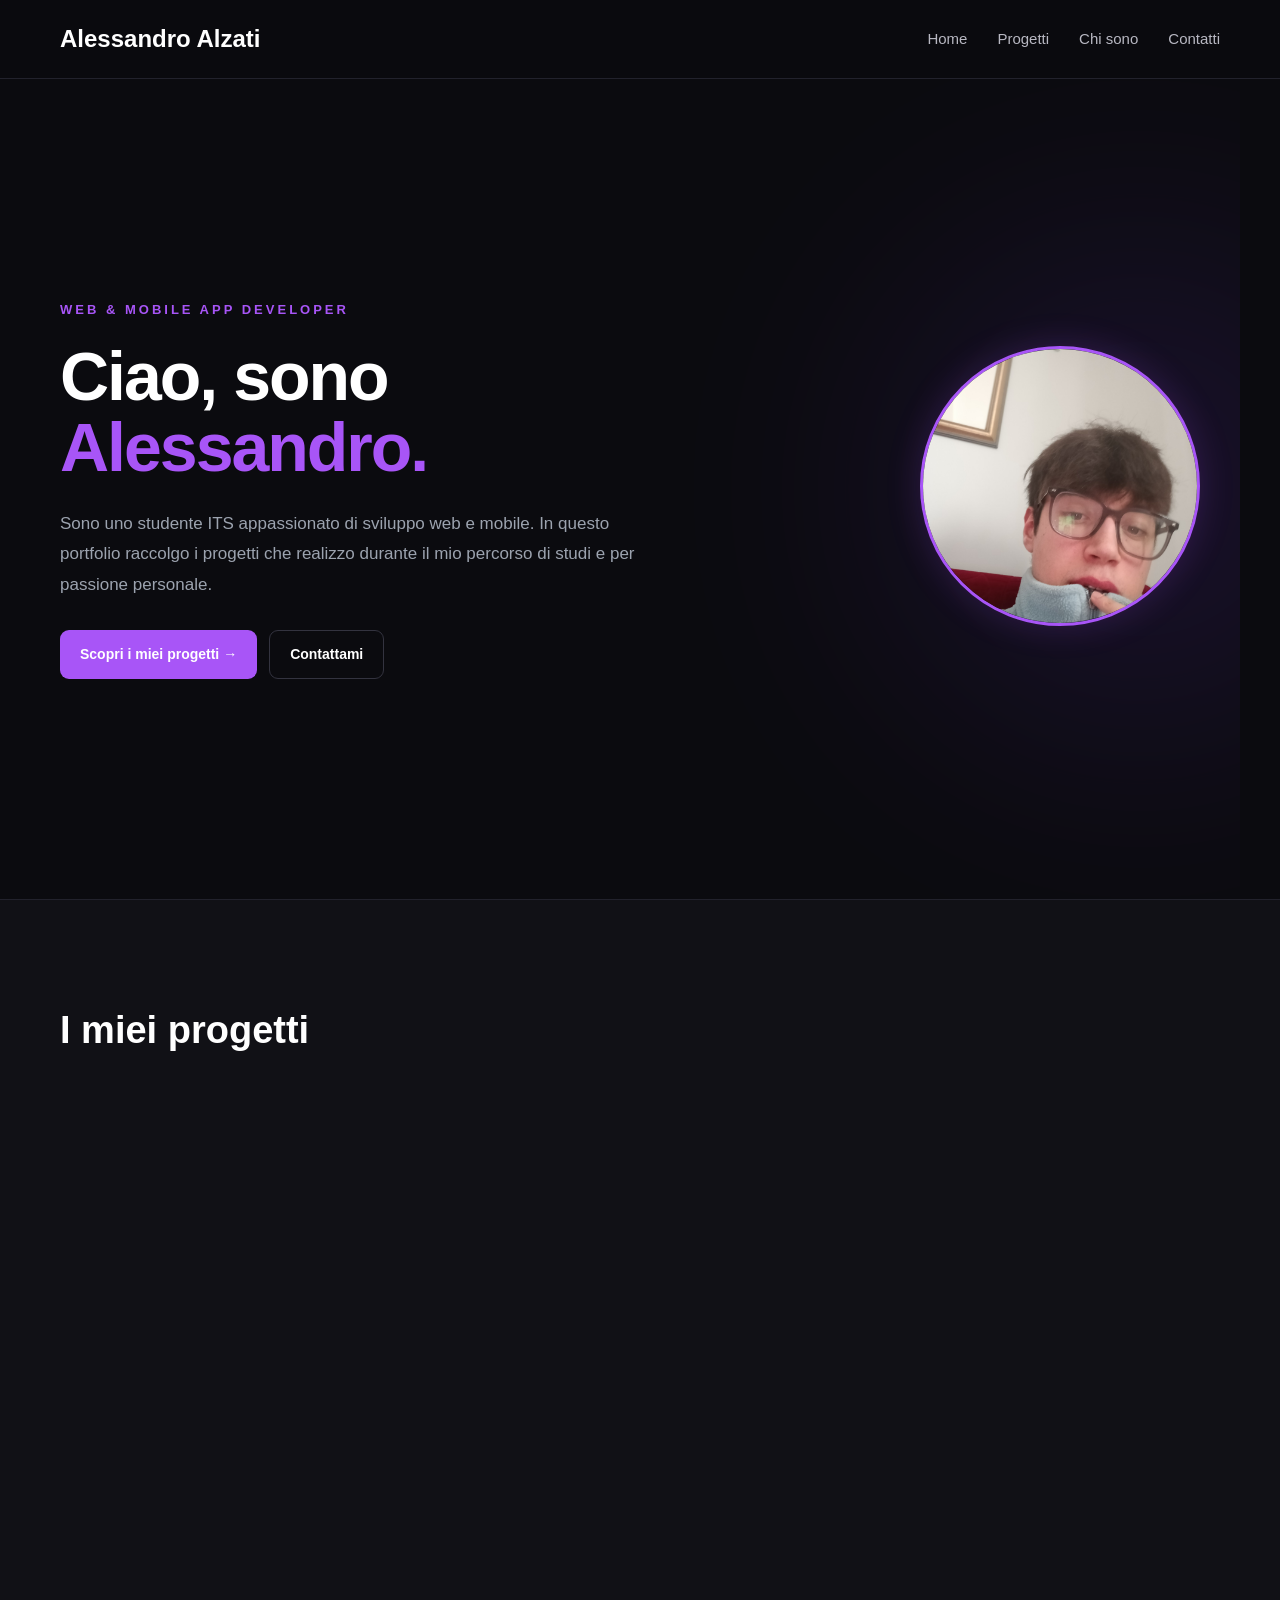
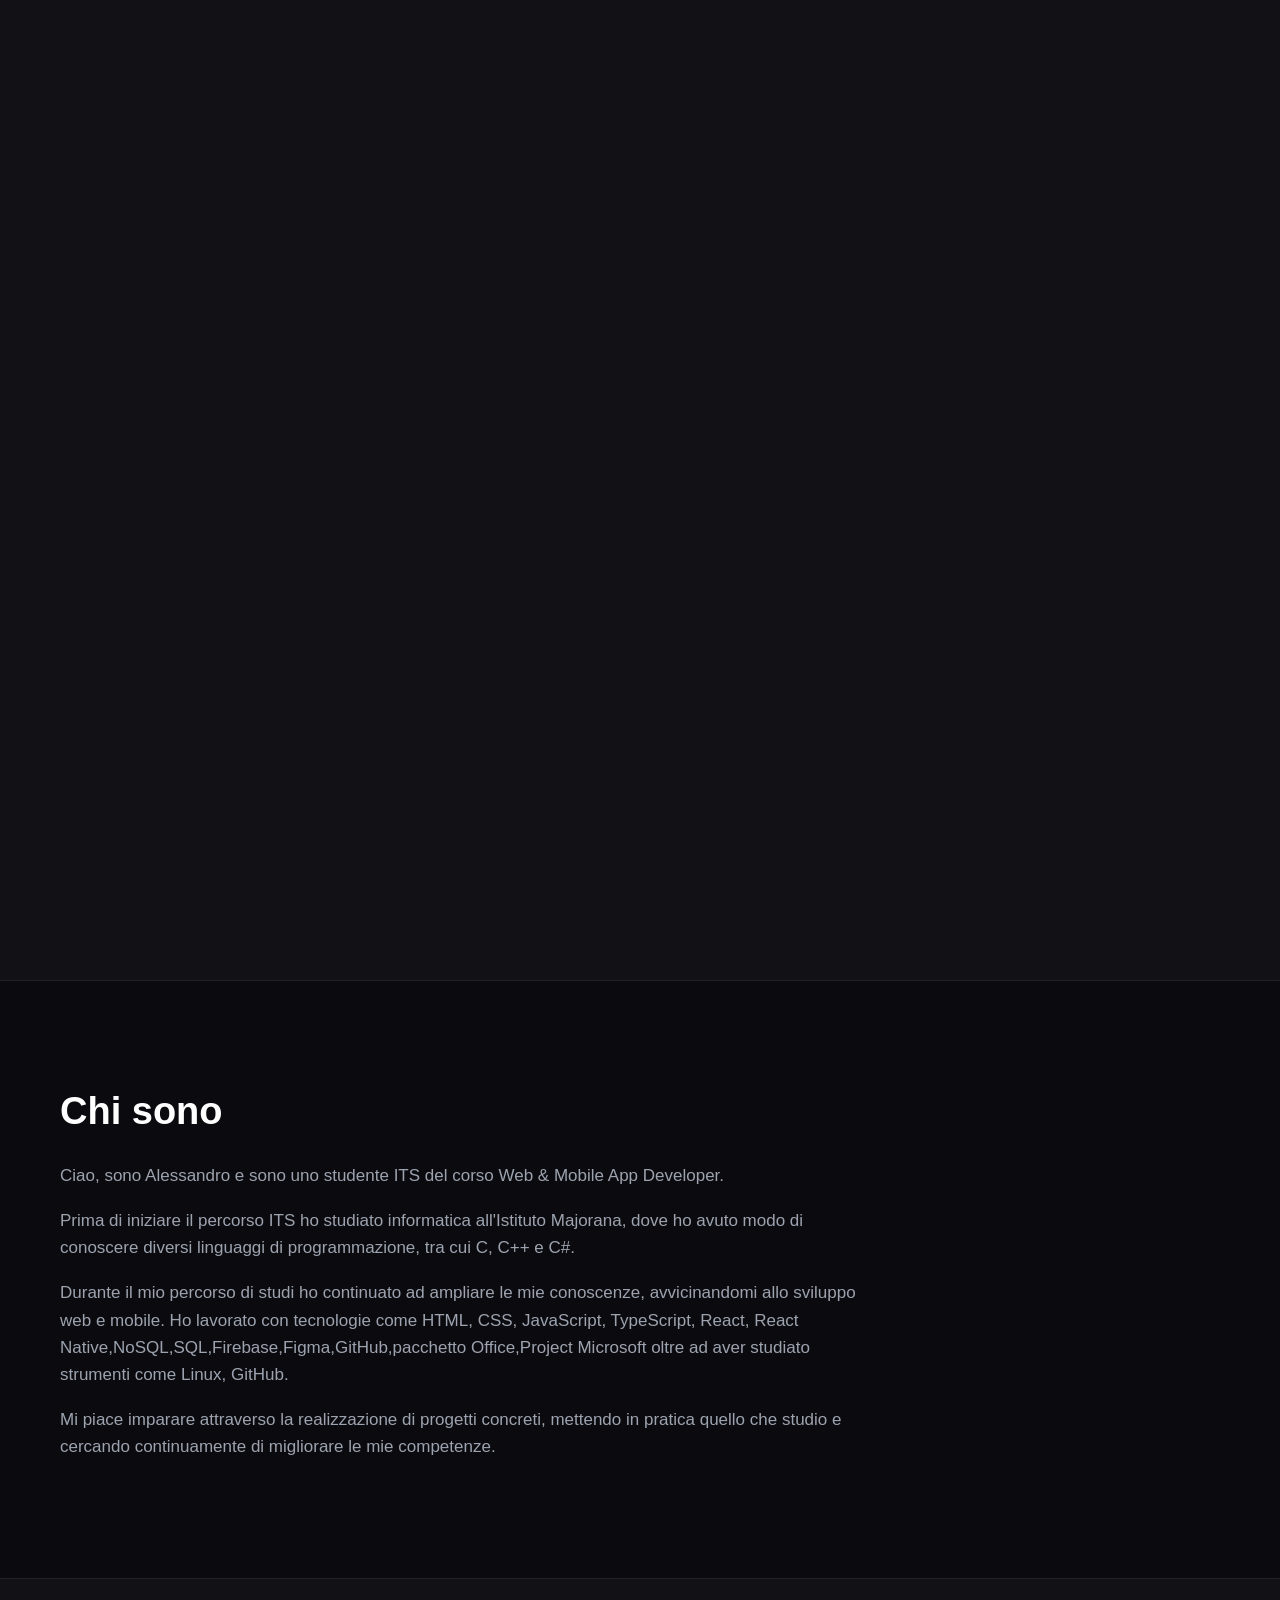
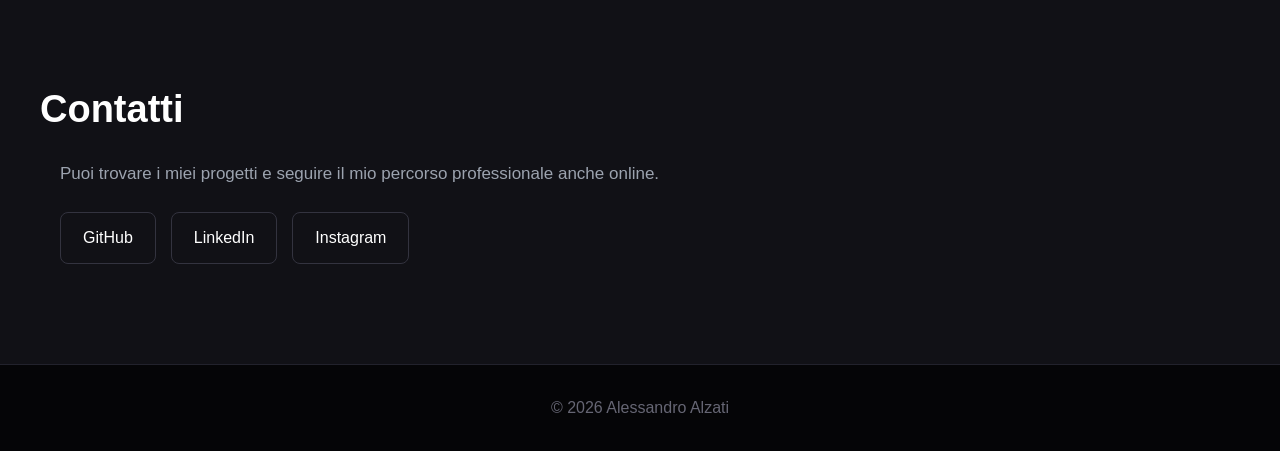
<file: index.html>
<!doctype html>
<html lang="it">
  <head>
    <meta charset="UTF-8" />
    <meta name="viewport" content="width=device-width, initial-scale=1.0" />

    <title>Portfolio | Alessandro Alzati</title>

    <link rel="stylesheet" href="style.css" />
  </head>

  <body>
    <!-- HEADER -->
    <header>
      <nav>
        <h1>Alessandro Alzati</h1>

        <ul>
          <li>
            <a href="#home">Home</a>
          </li>

          <li>
            <a href="#projects">Progetti</a>
          </li>

          <li>
            <a href="#about">Chi sono</a>
          </li>

          <li>
            <a href="#contact">Contatti</a>
          </li>
        </ul>
      </nav>
    </header>

    <main>
      <!-- HOME -->
      <section id="home">
        <div class="home-content">
          <span class="home-label"> WEB & MOBILE APP DEVELOPER </span>

          <h2>
            Ciao, sono<br />
            <span>Alessandro.</span>
          </h2>

          <p class="home-description">
            Sono uno studente ITS appassionato di sviluppo web e mobile. In
            questo portfolio raccolgo i progetti che realizzo durante il mio
            percorso di studi e per passione personale.
          </p>

          <div class="home-buttons">
            <a href="#projects" class="primary-button">
              Scopri i miei progetti →
            </a>

            <a href="#contact" class="secondary-button"> Contattami </a>
          </div>
        </div>

        <div class="home-image">
          <a href="#contact">
            <img
              src="./immagini_project/immagine_Ale.jpeg"
              alt="Foto di Alessandro"
            />
          </a>
        </div>
      </section>

      <!-- PROGETTI -->
      <!-- PROGETTI -->
      <section id="projects">
        <h2>I miei progetti</h2>

        <div class="projects-grid">
          <!-- CARD 24H LE MANS -->
          <article class="project-card">
            <div class="app-preview">
              <img
                src="./immagini_project/LeMans_image.jpg"
                alt="Screenshot dell'app 24h Le Mans"
              />
            </div>

            <div class="project-content">
              <h3>🏎️ 24h Le Mans</h3>

              <p>
                Applicazione mobile dedicata alla 24 Ore di Le Mans. Scommetti
                con amici punti e competi x il primo posto in classifica sulle
                posizioni dei piloti in gara.
              </p>

              <div class="project-info">
                <p>
                  <strong>Tecnologie:</strong> React Native, Expo, Firebase,
                  JavaScript
                </p>
                <p>
                  <strong>Linguaggio:</strong>
                  React Native, JavaScript
                </p>

                <p>
                  <strong>Tipo:</strong>
                  Mobile App
                </p>
              </div>

              <a
                href="https://github.com/micheal-alibrando/LeMans"
                target="_blank"
                rel="noopener noreferrer"
              >
                Scopri il progetto →
              </a>
            </div>
          </article>

          <!-- CARD Dinamiche Verticali -->
          <article class="project-card">
            <img
              src="./immagini_project/Dinamiche-Verticali.png"
              alt="Dinamiche verticali"
            />

            <div class="project-content">
              <h3>🏢 Dinamiche Verticali</h3>

              <p>
                Sito web realizzato per Dinamiche Verticali Formazione, dedicato
                alla presentazione dei corsi di formazione professionale e delle
                certificazioni disponibili.
              </p>

              <div class="project-info">
                <p>
                  <strong>Tecnologie:</strong>
                  React, Vite, CSS
                </p>

                <p>
                  <strong>Linguaggio:</strong>
                  JavaScript
                </p>

                <p>
                  <strong>Tipo:</strong>
                  Web App
                </p>
              </div>

              <a
                href="https://github.com/alexpulera-stack/Progetto-dinamiche-verticali-"
                target="_blank"
                rel="noopener noreferrer"
              >
                Scopri il progetto →
              </a>
              <a
                href="https://dinamicheverticali.it/"
                target="_blank"
                rel="noopener noreferrer"
                style="display: flex"
              >
                Scopri azienda →
              </a>
            </div>
          </article>

          <!-- CARD FM IMMAGINE UOMO -->
          <article class="project-card">
            <img
              src="./immagini_project/FM-Immagine-Uomo-HomePage.png"
              alt="Screenshot FM Immagine Uomo"
            />

            <div class="project-content">
              <h3>💈 FM Immagine Uomo</h3>

              <p>
                Sito web realizzato per un barber shop, con informazioni sui
                servizi, prezzi, posizione e contatti.
              </p>

              <div class="project-info">
                <p>
                  <strong>Tecnologie:</strong>
                  HTML, CSS, JavaScript
                </p>

                <p>
                  <strong>Linguaggio:</strong>
                  HTML, CSS, JavaScript
                </p>

                <p>
                  <strong>Tipo:</strong>
                  Web App
                </p>
              </div>

              <a
                href="https://github.com/alessandroalzati-boop/Fm-Immagine-Uomo"
                target="_blank"
                rel="noopener noreferrer"
              >
                Scopri il progetto →
              </a>
            </div>
          </article>
        </div>
      </section>
    </main>

    <section id="about">
      <h2>Chi sono</h2>

      <p>
        Ciao, sono Alessandro e sono uno studente ITS del corso Web & Mobile App
        Developer.
      </p>

      <p>
        Prima di iniziare il percorso ITS ho studiato informatica all'Istituto
        Majorana, dove ho avuto modo di conoscere diversi linguaggi di
        programmazione, tra cui C, C++ e C#.
      </p>

      <p>
        Durante il mio percorso di studi ho continuato ad ampliare le mie
        conoscenze, avvicinandomi allo sviluppo web e mobile. Ho lavorato con
        tecnologie come HTML, CSS, JavaScript, TypeScript, React, React
        Native,NoSQL,SQL,Firebase,Figma,GitHub,pacchetto Office,Project
        Microsoft oltre ad aver studiato strumenti come Linux, GitHub.
      </p>

      <p>
        Mi piace imparare attraverso la realizzazione di progetti concreti,
        mettendo in pratica quello che studio e cercando continuamente di
        migliorare le mie competenze.
      </p>
    </section>

    <!-- CONTATTI -->
    <section id="contact">
      <h2>Contatti</h2>

      <p>
        Puoi trovare i miei progetti e seguire il mio percorso professionale
        anche online.
      </p>

      <div class="contact-links">
        <a
          href="https://github.com/alessandroalzati-boop"
          target="_blank"
          rel="noopener noreferrer"
        >
          GitHub
        </a>

        <a
          href="https://www.linkedin.com/feed/"
          target="_blank"
          rel="noopener noreferrer"
        >
          LinkedIn
        </a>

        <a
          href="https://www.instagram.com/alessandro_a_06/"
          target="_blank"
          rel="noopener noreferrer"
        >
          Instagram
        </a>
      </div>
    </section>

    <!-- FOOTER -->
    <footer>
      <p>© 2026 Alessandro Alzati</p>
    </footer>

    <script src="script.js"></script>
  </body>
</html>
</file>
<file: style.css>
/* =========================
   RESET
========================= */

* {
  margin: 0;
  padding: 0;
  box-sizing: border-box;
}

html {
  scroll-behavior: smooth;
}

body {
  font-family: Arial, sans-serif;
  background-color: #0b0b0f;
  color: #f5f5f5;
  line-height: 1.6;
}

/* =========================
   NAVBAR
========================= */

header {
  position: sticky;
  top: 0;
  z-index: 1000;

  background-color: rgba(11, 11, 15, 0.95);

  border-bottom: 1px solid #22222c;

  backdrop-filter: blur(10px);
}

nav {
  max-width: 1200px;

  margin: auto;
  padding: 20px;

  display: flex;
  justify-content: space-between;
  align-items: center;
}

nav h1 {
  font-size: 24px;
  font-weight: 700;
  color: #ffffff;
}

nav ul {
  display: flex;
  gap: 30px;

  list-style: none;
}

nav a {
  position: relative;

  color: #b8b8c2;

  text-decoration: none;

  font-size: 15px;

  transition: color 0.3s ease;
}

nav a:hover {
  color: #a855f7;
}

nav a::after {
  content: "";

  position: absolute;

  left: 0;
  bottom: -7px;

  width: 0;
  height: 2px;

  background-color: #a855f7;

  transition: width 0.3s ease;
}

nav a:hover::after {
  width: 100%;
}

/* =========================
   SEZIONI GENERALI
========================= */

section {
  max-width: 1200px;

  margin: auto;

  padding: 100px 20px;
}

section h2 {
  margin-bottom: 20px;

  font-size: 38px;

  color: #ffffff;
}

/* =========================
   HOME / HERO
========================= */

/* =========================
   HOME / HERO
========================= */

#home {
  max-width: 1200px;
  min-height: calc(100vh - 80px);

  margin: 0 auto;
  padding: 60px 20px;

  display: flex;
  align-items: center;
  justify-content: space-between;

  gap: 80px;

  position: relative;
  overflow: hidden;
}

/* alone viola dietro */
#home::before {
  content: "";

  position: absolute;

  width: 500px;
  height: 500px;

  right: -150px;
  top: 50%;

  transform: translateY(-50%);

  background: #7c3aed;

  opacity: 0.12;

  filter: blur(130px);

  border-radius: 50%;

  pointer-events: none;
}

/* =========================
   TESTO
========================= */

.home-content {
  flex: 1;

  max-width: 650px;

  position: relative;
  z-index: 2;
}

.home-label {
  display: block;

  margin-bottom: 20px;

  color: #a855f7;

  font-size: 13px;
  font-weight: 700;

  letter-spacing: 3px;
}

#home h2 {
  margin-bottom: 25px;

  font-size: 68px;

  line-height: 1.05;

  letter-spacing: -2px;

  color: #ffffff;
}

#home h2 span {
  color: #a855f7;
}

.home-description {
  max-width: 600px;

  margin-bottom: 35px;

  color: #9ca3af;

  font-size: 17px;

  line-height: 1.8;
}

/* =========================
   BOTTONI
========================= */

.home-buttons {
  display: flex;

  gap: 12px;
}

.primary-button,
.secondary-button {
  display: inline-flex;

  align-items: center;
  justify-content: center;

  padding: 13px 21px;

  border-radius: 9px;

  text-decoration: none;

  font-size: 14px;
  font-weight: 600;

  transition: 0.3s ease;
}

.primary-button {
  background-color: #a855f7;

  color: #ffffff;
}

.primary-button:hover {
  background-color: #9333ea;

  transform: translateY(-3px);

  box-shadow: 0 10px 30px rgba(168, 85, 247, 0.25);
}

.secondary-button {
  background-color: transparent;

  border: 1px solid #33333f;

  color: #ffffff;
}

.secondary-button:hover {
  border-color: #a855f7;

  background-color: rgba(168, 85, 247, 0.08);

  transform: translateY(-3px);
}

/* =========================
   FOTO A DESTRA
========================= */

.home-image {
  width: 400px;
  height: 500px;

  flex-shrink: 0;

  position: relative;

  z-index: 2;

  display: flex;

  align-items: center;
  justify-content: center;
}

.home-image img {
  width: 360px;
  height: 460px;

  object-fit: cover;

  object-position: center;

  border-radius: 24px;

  border: 1px solid rgba(168, 85, 247, 0.5);

  box-shadow:
    0 20px 60px rgba(0, 0, 0, 0.45),
    0 0 50px rgba(168, 85, 247, 0.12);

  transition:
    transform 0.4s ease,
    box-shadow 0.4s ease;
}

.home-image img:hover {
  transform: translateY(-6px);

  box-shadow:
    0 25px 70px rgba(0, 0, 0, 0.5),
    0 0 60px rgba(168, 85, 247, 0.2);
}
/* =========================
   PROGETTI
========================= */

#projects {
  max-width: none;

  background-color: #111116;

  border-top: 1px solid #22222c;
  border-bottom: 1px solid #22222c;
}

#projects > h2 {
  max-width: 1200px;

  margin-left: auto;
  margin-right: auto;

  padding-left: 20px;
}

/* =========================
   GRIGLIA PROGETTI
========================= */

.projects-grid {
  max-width: 1200px;

  margin: 40px auto 0;

  padding: 0 20px;

  display: grid;

  grid-template-columns: repeat(2, 1fr);

  gap: 30px;
}

/* =========================
   CARD PROGETTO
========================= */

.project-card {
  position: relative;

  overflow: hidden;

  display: flex;

  flex-direction: column;

  background-color: #18181f;

  border: 1px solid #292934;

  border-radius: 18px;

  box-shadow: 0 10px 30px rgba(0, 0, 0, 0.25);

  transition:
    transform 0.3s ease,
    border-color 0.3s ease,
    box-shadow 0.3s ease;
}

.project-card:hover {
  transform: translateY(-8px);

  border-color: #a855f7;

  box-shadow: 0 20px 40px rgba(0, 0, 0, 0.4);
}

/* =========================
   CONTENUTO CARD
========================= */

.project-content {
  padding: 25px;

  display: flex;

  flex-direction: column;

  flex: 1;
}

.project-content h3 {
  margin-bottom: 12px;

  font-size: 24px;

  color: #ffffff;
}

.project-content > p {
  margin-bottom: 20px;

  color: #9ca3af;

  font-size: 15px;
}

/* =========================
   INFO PROGETTO
========================= */

.project-info {
  margin-top: auto;

  padding-top: 20px;

  border-top: 1px solid #292934;
}

.project-info p {
  margin-bottom: 8px;

  color: #9ca3af;

  font-size: 14px;
}

.project-info strong {
  color: #e5e7eb;
}

/* =========================
   LINK PROGETTO
========================= */

.project-content > a {
  display: inline-block;

  width: fit-content;

  margin-top: 20px;

  padding: 10px 18px;

  background-color: #a855f7;

  color: #ffffff;

  border-radius: 8px;

  text-decoration: none;

  font-size: 14px;

  font-weight: 600;

  transition:
    background-color 0.3s ease,
    transform 0.3s ease;
}

.project-content > a:hover {
  background-color: #9333ea;

  transform: translateX(4px);
}

/* =========================
   ABOUT
========================= */

#about {
  background-color: #0b0b0f;
}

#about p {
  max-width: 800px;

  margin-bottom: 18px;

  color: #9ca3af;

  font-size: 17px;
}

/* =========================
   CONTATTI
========================= */

#contact {
  max-width: none;

  background-color: #111116;

  border-top: 1px solid #22222c;
}

#contact h2,
#contact p,
.contact-links {
  max-width: 1200px;

  margin-left: auto;
  margin-right: auto;
}

#contact p {
  margin-bottom: 25px;

  padding: 0 20px;

  color: #9ca3af;

  font-size: 17px;
}

/* =========================
   LINK CONTATTI
========================= */

.contact-links {
  display: flex;

  gap: 15px;

  padding: 0 20px;
}

.contact-links a {
  padding: 12px 22px;

  border: 1px solid #33333f;

  border-radius: 8px;

  color: #ffffff;

  text-decoration: none;

  transition:
    border-color 0.3s ease,
    background-color 0.3s ease,
    transform 0.3s ease;
}

.contact-links a:hover {
  background-color: #a855f7;

  border-color: #a855f7;

  transform: translateY(-3px);
}

/* =========================
   FOOTER
========================= */

footer {
  padding: 30px 20px;

  background-color: #050507;

  border-top: 1px solid #22222c;

  color: #666674;

  text-align: center;
}

/* =========================
   RESPONSIVE
========================= */

@media (max-width: 850px) {
  nav {
    padding: 18px 20px;
  }

  nav ul {
    gap: 20px;
  }

  #home h2 {
    font-size: 48px;
  }

  .projects-grid {
    grid-template-columns: 1fr;
  }
}

/* =========================
   MOBILE
========================= */

@media (max-width: 600px) {
  nav {
    flex-direction: column;

    gap: 20px;
  }

  nav ul {
    gap: 15px;

    flex-wrap: wrap;

    justify-content: center;
  }

  section {
    padding: 70px 20px;
  }

  #home {
    min-height: 75vh;
  }

  #home h2 {
    font-size: 38px;
  }

  #home p:first-of-type {
    font-size: 20px;
  }

  #home p:nth-of-type(2) {
    font-size: 16px;
  }

  .projects-grid {
    padding: 0 10px;
  }

  .project-content {
    padding: 20px;
  }

  .project-card img {
    height: 200px;
  }

  .contact-links {
    flex-direction: column;
  }
}

.app-preview {
  width: 100%;
  height: 360px;

  display: flex;
  justify-content: center;
  align-items: center;

  background-color: #0b0b0f;

  border-bottom: 1px solid #292934;

  overflow: hidden;
}

.app-preview img {
  width: 100%;
  height: 100%;

  object-fit: contain;
}

@media (max-width: 600px) {
  .project-card img {
    height: 250px;
    object-fit: contain;
  }
}
/* =========================
   HOME
========================= */

#home {
  max-width: 1200px;
  min-height: calc(100vh - 80px);
  margin: 0 auto;

  display: flex;
  align-items: center;
  justify-content: space-between;

  gap: 70px;
  padding: 70px 20px;

  position: relative;
}

.home-content {
  flex: 1;
  max-width: 650px;
}

.home-label {
  display: inline-block;
  margin-bottom: 18px;

  color: #a855f7;

  font-size: 13px;
  font-weight: 700;
  letter-spacing: 3px;
}

#home h2 {
  margin-bottom: 25px;

  font-size: 68px;
  line-height: 1.05;
  letter-spacing: -2px;

  color: #ffffff;
}

#home h2 span {
  color: #a855f7;
}

.home-description {
  max-width: 600px;

  margin-bottom: 30px;

  color: #9ca3af;

  font-size: 17px;
  line-height: 1.8;
}

.home-buttons {
  display: flex;
  gap: 12px;
}

.primary-button,
.secondary-button {
  padding: 12px 20px;

  border-radius: 9px;

  text-decoration: none;

  font-size: 14px;
  font-weight: 600;

  transition: 0.3s ease;
}

.primary-button {
  background-color: #a855f7;
  color: white;
}

.primary-button:hover {
  background-color: #9333ea;
  transform: translateY(-3px);
}

.secondary-button {
  border: 1px solid #33333f;
  color: white;
}

.secondary-button:hover {
  border-color: #a855f7;
  background-color: rgba(168, 85, 247, 0.08);
  transform: translateY(-3px);
}

#home {
  max-width: 1200px;
  min-height: calc(100vh - 80px);
  margin: 0 auto;

  display: flex;
  align-items: center;
  justify-content: space-between;

  gap: 80px;
  padding: 60px 20px;
}

/* PARTE SINISTRA */
.home-content {
  flex: 1;
  max-width: 650px;
}

/* TESTO PICCOLO SOPRA */
.home-label {
  display: block;
  margin-bottom: 20px;

  color: #a855f7;
  font-size: 13px;
  font-weight: 700;
  letter-spacing: 3px;
}

/* TITOLO */
#home h2 {
  margin-bottom: 25px;

  font-size: 68px;
  line-height: 1.05;
  letter-spacing: -2px;

  color: #ffffff;
}

#home h2 span {
  color: #a855f7;
}

/* DESCRIZIONE */
.home-description {
  max-width: 600px;
  margin-bottom: 30px;

  color: #9ca3af;
  font-size: 17px;
  line-height: 1.8;
}

/* BOTTONI */
.home-buttons {
  display: flex;
  gap: 12px;
}

.primary-button,
.secondary-button {
  padding: 12px 20px;

  border-radius: 9px;

  text-decoration: none;

  font-size: 14px;
  font-weight: 600;

  transition: 0.3s ease;
}

.primary-button {
  background-color: #a855f7;
  color: white;
}

.primary-button:hover {
  background-color: #9333ea;
  transform: translateY(-3px);
}

.secondary-button {
  border: 1px solid #33333f;
  color: white;
}

.secondary-button:hover {
  border-color: #a855f7;
  background-color: rgba(168, 85, 247, 0.08);
  transform: translateY(-3px);
}

/* FOTO A DESTRA */
.home-image {
  width: 320px;
  height: 320px;

  display: flex;
  justify-content: center;
  align-items: center;

  flex-shrink: 0;
}

.home-image img {
  width: 280px;
  height: 280px;

  object-fit: cover;

  border-radius: 50%;

  border: 3px solid #a855f7;

  box-shadow: 0 0 35px rgba(168, 85, 247, 0.2);

  transition: 0.4s ease;
}

.home-image img:hover {
  transform: scale(1.04);

  box-shadow: 0 0 50px rgba(168, 85, 247, 0.3);
}

@media (max-width: 850px) {
  #home {
    flex-direction: column;
    text-align: center;
    gap: 50px;
  }

  .home-description {
    margin-left: auto;
    margin-right: auto;
  }

  .home-buttons {
    justify-content: center;
  }

  .home-image {
    width: 260px;
    height: 260px;
  }

  .home-image img {
    width: 220px;
    height: 220px;
  }
}

.project-card {
  opacity: 0;
  transform: translateY(60px) scale(0.96);

  transition:
    opacity 0.8s ease,
    transform 0.8s ease;
}

.project-card.show {
  opacity: 1;
  transform: translateY(0) scale(1);
}
</file>
